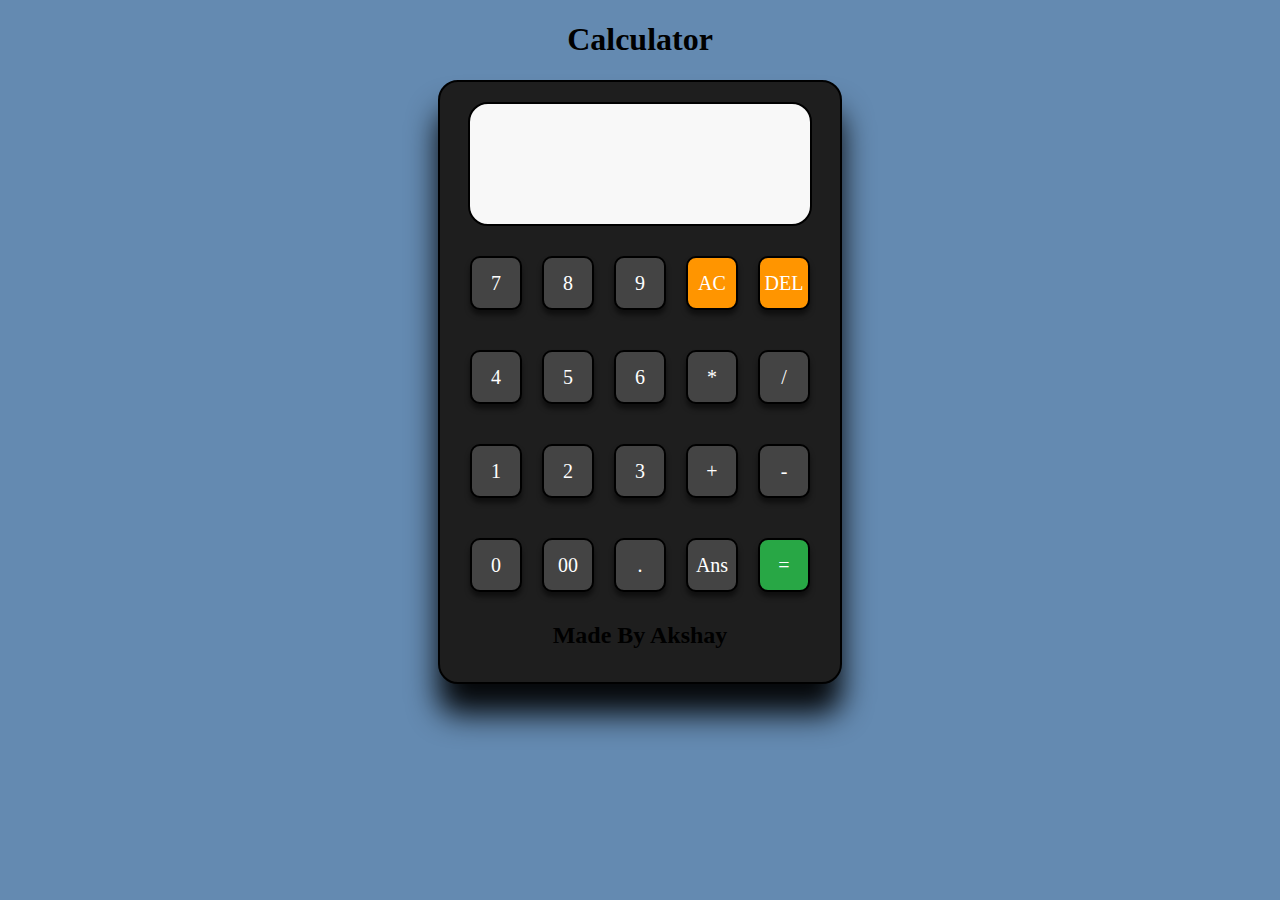
<file: Calculator/index.html>
<!DOCTYPE html>
<html lang="en">
<head>
    <meta charset="UTF-8">
    <meta name="viewport" content="width=device-width, initial-scale=1.0">
    <title>Calculator</title>
    <link rel="icon" href="icon.png">
    <link rel="stylesheet" href="style.css">
</head>
<body>
    <h1>Calculator</h1>
    <div class="main-body">
        <div class="display">
            <div class="top">
                <h3 class="operation"></h3>
            </div>
            <div class="bottom">
                <h3 class="answer"></h3>
            </div>
            
        </div>
        <div class="buttons">
            <div class="row">
                <div class="btn printable" type="button">7</div>
                <div class="btn printable" type="button">8</div>
                <div class="btn printable" type="button">9</div>
                <div class="btn AC" type="button">AC</div>
                <div class="btn DEL" type="button">DEL</div>
                
            </div>
            <div class="row">
                <div class="btn printable" type="button">4</div>
                <div class="btn printable" type="button">5</div>
                <div class="btn printable" type="button">6</div>
                <div class="btn printable" type="button">*</div>
                <div class="btn printable" type="button">/</div>
                
            </div>
            <div class="row">
                <div class="btn printable" type="button">1</div>
                <div class="btn printable" type="button">2</div>
                <div class="btn printable" type="button">3</div>
                <div class="btn printable" type="button">+</div>
                <div class="btn printable" type="button">-</div>
                
            </div>
            <div class="row">
                <div class="btn printable" type="button">0</div>
                <div class="btn printable" type="button">00</div>
                <div class="btn printable" type="button">.</div>
                <div class="btn ANS" type="button">Ans</div>
                <div class="btn equalTo" type="button">=</div>
                
            </div>

            <h2>Made By Akshay</h2>
            
        </div>
    </div>
    <script src="app.js"></script>
</body>
</html>
</file>
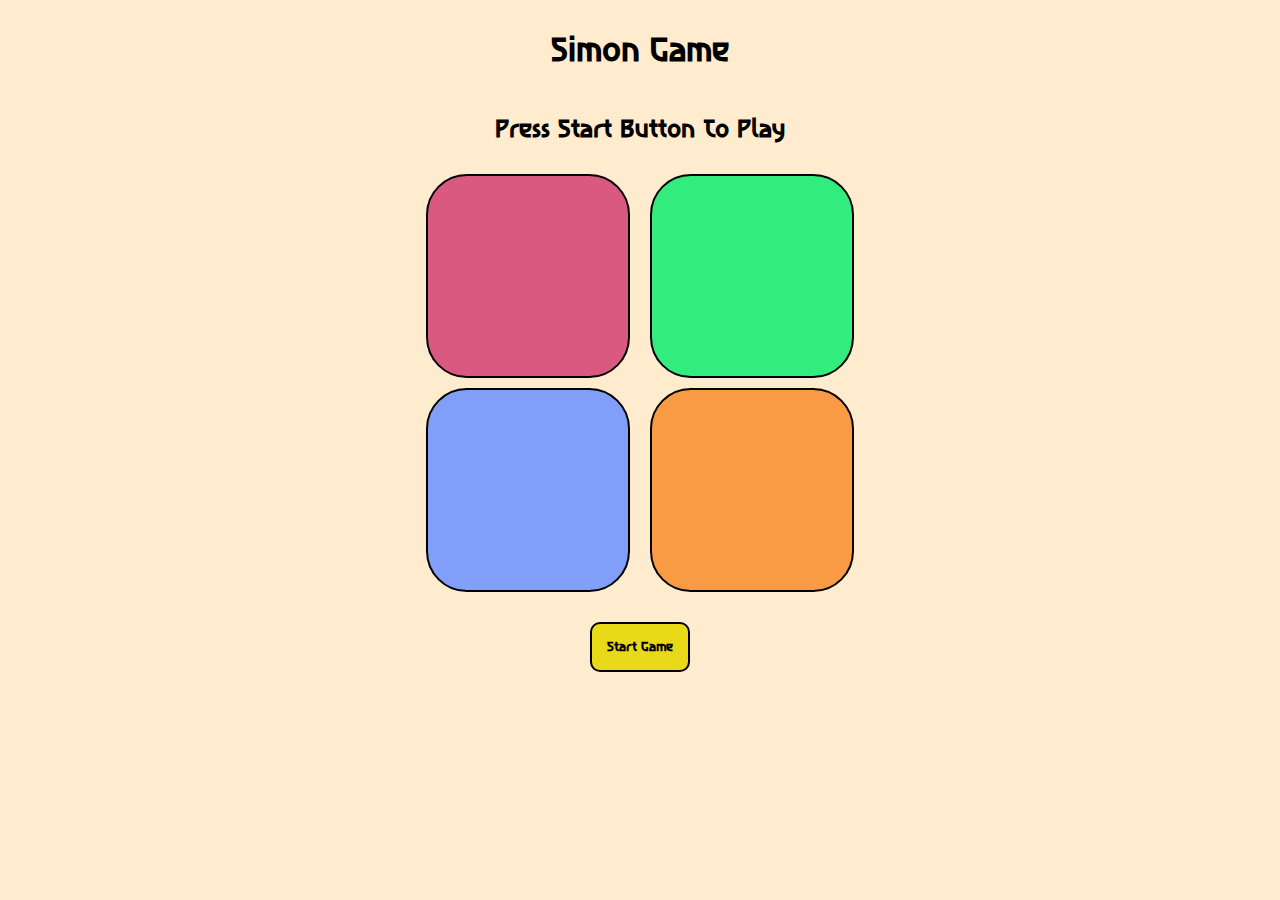
<file: Simon-game/index.html>
<!DOCTYPE html>
<html lang="en">
<head>
    <meta charset="UTF-8">
    <meta name="viewport" content="width=device-width, initial-scale=1.0">
    <title>Simon Game</title>
    <link rel="stylesheet" href="style.css">
    <link rel="preconnect" href="https://fonts.googleapis.com">
    <link rel="preconnect" href="https://fonts.gstatic.com" crossorigin>
    <link href="https://fonts.googleapis.com/css2?family=Asimovian&family=Montserrat:ital,wght@0,300;1,300&family=Rubik+Distressed&display=swap" rel="stylesheet">
</head>
<body>
    <h1>Simon Game</h1>
    <h2>Press Start Button To Play</h2>
    <div class="box-container">
        <div class="line-1">
            <div class="btn red " type = "button" id="red"></div>
            <div class="btn purple" type = "button" id="purple"></div>
        </div>
        <div class="line-2">
            <div class="btn green" type = "button" id="green"></div>
            <div class="btn yellow" type = "button" id="yellow"></div>
        </div>
    </div>

    <button class="start-btn">Start Game</button>
    <script src="app.js"></script>
</body>

</html>
</file>
<file: Calculator/style.css>
body {
    background-color: rgb(100, 138, 177);
    text-align: center;
}

.main-body {
    height: 600px;
    width: 400px;
    background-color: rgb(30, 30, 30);
    border: 2px solid black;
    border-radius: 20px;
    margin: auto;
    margin-top: auto;
    box-shadow: 0px 30px 30px 0px rgba(0, 0, 0, 0.95);
}

.display {
    display: flex;
    flex-direction: column;
    justify-content: space-between;
    height: 100px;
    width: 80%;
    background-color: rgb(248, 248, 248);
    border: 2px solid black;
    border-radius: 20px;
    margin: auto;
    margin-top: 20px;
    font-size: 30px;
    text-align: left;
    padding: 10px;
    overflow-x: auto;
    overflow-y: auto;
    white-space: nowrap;
      
}

.bottom {
    text-align: right;
}

.operation {
    margin: 0;
}

.answer {
    margin-right: 0px;
    margin-bottom: 0px;
}

.buttons {
    display: flex;
    flex-direction: column;
    justify-content: center;
}

.row {
    width: 90%;
    display: flex;
    flex-direction: row;
    justify-content: center;
    margin-top: 20px;
    margin-left: auto;
    margin-right: auto;
}

.btn {
    height: 50px;
    width: 50px;
    color: white    ;
    background-color: rgb(68, 68, 68);
    border: 2px solid black;
    border-radius: 10px;
    box-shadow: 0px 5px 5px 0px rgba(0,0,0,0.5);
    margin: 10px;
    font-size: 20px;
    text-align: center;
    line-height: 50px;
    cursor: pointer;
    outline: none;
    -webkit-tap-highlight-color: transparent;
}

.AC , .DEL {
    background-color: rgb(255, 149, 0);
}

.equalTo {
    background-color: rgb(40, 167, 69);
}

.btn:active {
  transform: scale(0.95); /* shrink when clicked */
  box-shadow: inset 0px 0px 5px rgba(0,0,0,0.5);
}



/* ✅ Tablet screens (width up to 1024px) */
@media (max-width: 1024px) {
    .main-body {
        width: 350px;
        height: 550px;
    }

    .display {
        font-size: 24px;
        height: 90px;
        /* Hide scrollbar */
        scrollbar-width: none;
        -ms-overflow-style: none;
    }

    .btn {
        height: 55px;
        width: 55px;
        font-size: 18px;
        line-height: 55px;
    }
}

/* ✅ Mobile screens (width up to 600px) */
@media (max-width: 600px) {
    .main-body {
        width: 300px;
        height: 500px;
    }

    .display {
        font-size: 20px;
        height: 80px;
        padding: 8px;
        /* Hide scrollbar */
        scrollbar-width: none;
        -ms-overflow-style: none;
    }

    .btn {
        height: 45px;
        width: 45px;
        font-size: 16px;
        line-height: 45px;
        margin: 6px;
    }

    .row {
        margin-top: 15px;
    }
}
</file>
<file: Simon-game/style.css>
body{
    text-align: center;
    background-color: blanchedalmond;
    display: flex;
    flex-direction: column;
    justify-content: center;
    align-items: center;
    font-family: "Asimovian", sans-serif;
}

.box-container{
    display: flex;
    justify-content: center;
    align-items: center;
}

.btn {
    height: 200px;
    width: 200px;
    margin: 10px;
    border: 2px solid black;
    border-radius: 20%;
}

.red {
    background-color: #d95980;
}
.purple {
    background-color: #819ff9;
}
.green {
    background-color: #32ed7d;
}
.yellow {
    background-color: #f99b45;
}

.gameFlash{
    background-color: white;
}

.userFlash{
    background-color: grey;
}

.gameOver{
    background-color: red;
}

.start-btn {
    font-family: "Asimovian", sans-serif;
    height: 50px;
    width: 100px;
    margin-top: 20px;
    border-radius: 10px;
    border: 2px solid black;
    background-color: rgb(232, 218, 24);
    font-weight: bold;
}


/* Default (desktop & large screens) already in your code */

/* Tablet screens (up to 1024px wide) */
@media (max-width: 1024px) {
    .btn {
        height: 150px;
        width: 150px;
    }

    h1 {
        font-size: 2rem;
    }

    h2 {
        font-size: 1.2rem;
    }

    .start-btn {
        width: 120px;
        height: 45px;
    }
}

/* Mobile screens (up to 600px wide) */
@media (max-width: 600px) {
    .btn {
        height: 120px;
        width: 120px;
    }

    h1 {
        font-size: 1.5rem;
    }

    h2 {
        font-size: 1rem;
    }

    .start-btn {
        width: 100px;
        height: 40px;
        font-size: 0.9rem;
    }
}
</file>
